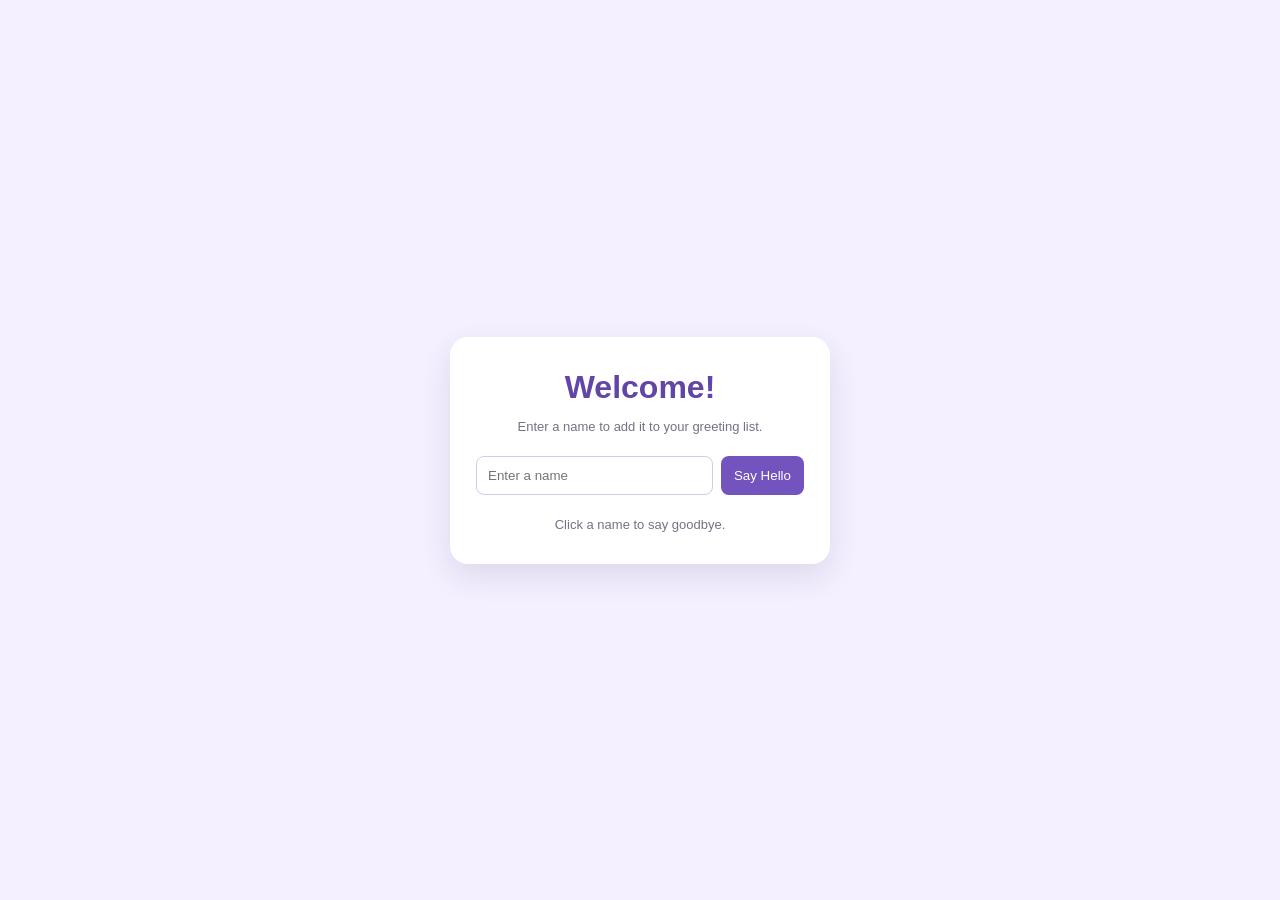
<file: index.html>
<!DOCTYPE html>
<html lang="en">
<head>
  <meta charset="UTF-8">
  <meta name="viewport" content="width=device-width, initial-scale=1.0">
  <title>Friendly Greetings</title>
  <link rel="stylesheet" href="styles.css">
</head>
<body>
  <main class="greeting-card">
    <h1 id="message">Welcome!</h1>
    <p class="hint">Enter a name to add it to your greeting list.</p>
    <div class="name-form">
      <input id="personName" type="text" placeholder="Enter a name" aria-label="Name">
      <button id="addButton" type="button">Say Hello</button>
    </div>
    <ul id="namesList"></ul>
    <p class="tip">Click a name to say goodbye.</p>
  </main>
  <script src="script.js"></script>
</body>
</html>
</file>
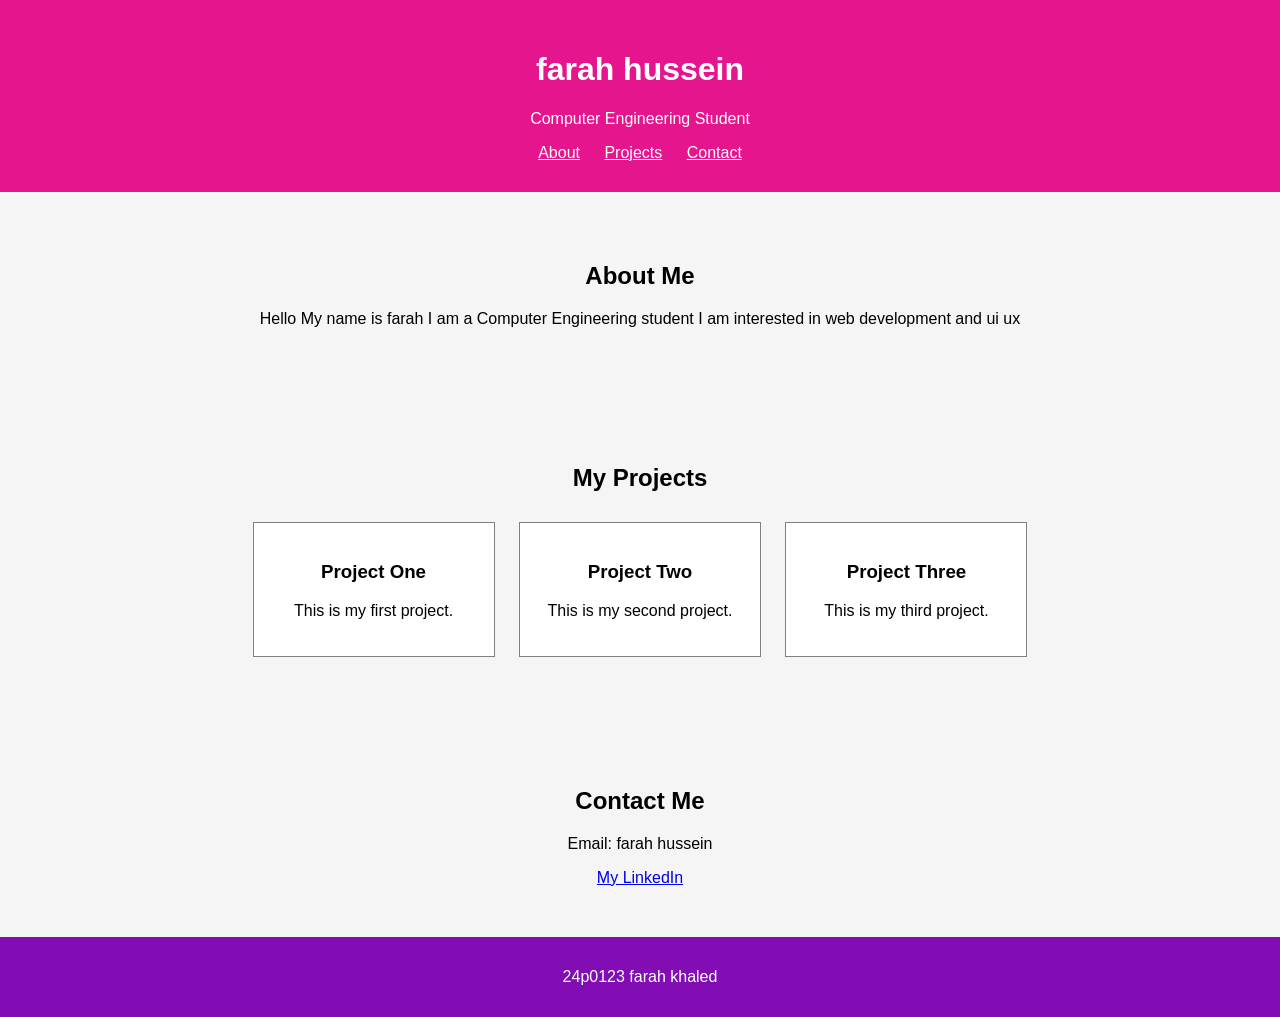
<file: lab2/index.html>
<!DOCTYPE html>

<html>

<head>

    <title>Farah Portfolio</title>

    <link rel="stylesheet" href="style.css">

</head>

<body>
<div class="header">
    <h1>farah hussein </h1>
    <p>Computer Engineering Student</p>

    <a href="#about">About</a>
    <a href="#projects">Projects</a>
    <a href="#contact">Contact</a>
</div>


<div id="about">
    <h2>About Me</h2>

    <p>
        Hello My name is farah
        I am a Computer Engineering student
        I am interested in web development and ui ux
    </p>
</div>


<div id="projects">
    <h2>My Projects</h2>

    <div class="project">
        <h3>Project One</h3>
        <p>This is my first project.</p>
    </div>

    <div class="project">
        <h3>Project Two</h3>
        <p>This is my second project.</p>
    </div>

    <div class="project">
        <h3>Project Three</h3>
        <p>This is my third project.</p>
    </div>

</div>


<div id="contact">
    <h2>Contact Me</h2>

    <p>Email: farah hussein</p>

    <a href="https://www.linkedin.com">
        My LinkedIn
    </a>
</div>


<div class="footer">
    <p>24p0123 farah khaled </p>
</div>
</body>
</html>
</file>
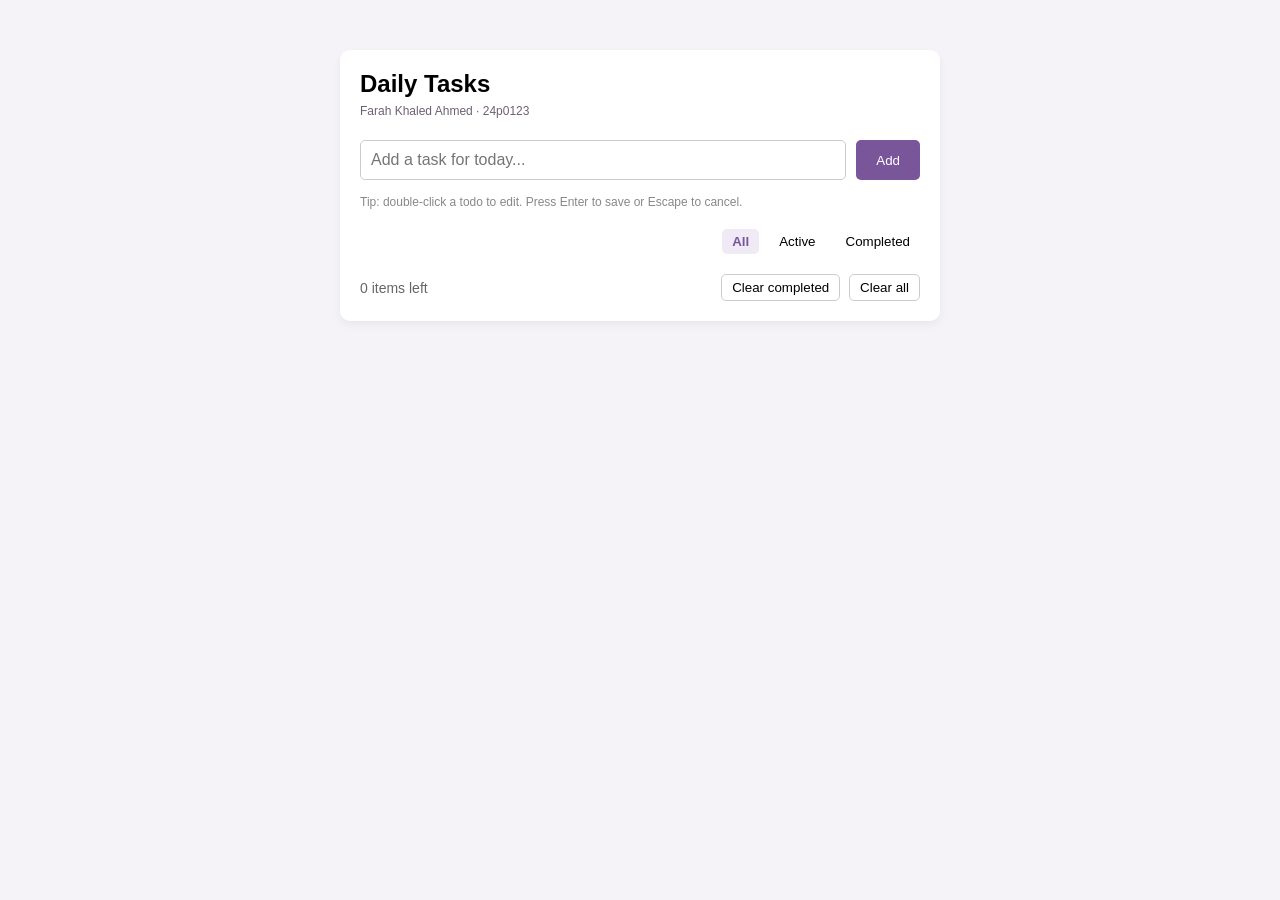
<file: lab4/index.html>
<!DOCTYPE html>
<html lang="en">
<head>
    <meta charset="UTF-8">
    <meta name="viewport" content="width=device-width, initial-scale=1.0">
    <title>Daily Tasks</title>
    <link rel="stylesheet" href="style.css">
</head>
<body>
    <div class="todo-container">
        <h1>Daily Tasks</h1>
        <p class="student">Farah Khaled Ahmed &middot; 24p0123</p>
        <div class="input-section">
            <input type="text" id="todoInput" placeholder="Add a task for today..." aria-label="New task">
            <button id="addBtn">Add</button>
        </div>
        <p class="tip">Tip: double-click a todo to edit. Press Enter to save or Escape to cancel.</p>

        <div class="filters">
            <button class="filter-btn active" data-filter="all">All</button>
            <button class="filter-btn" data-filter="active">Active</button>
            <button class="filter-btn" data-filter="completed">Completed</button>
        </div>

        <ul id="todoList"></ul>

        <div class="footer">
            <span id="itemCount">0 items left</span>
            <div class="footer-actions">
                <button id="clearCompletedBtn">Clear completed</button>
                <button id="clearAllBtn">Clear all</button>
            </div>
        </div>
    </div>
    <!-- Load the application logic. -->
    <script src="app.js"></script>
</body>
</html>
</file>
<file: styles.css>
* { box-sizing: border-box; }
body {
  margin: 0;
  min-height: 100vh;
  display: grid;
  place-items: center;
  background: #f4f0ff;
  font-family: Arial, sans-serif;
  color: #302b42;
}
.greeting-card {
  width: min(90%, 380px);
  padding: 32px 26px;
  background: white;
  border-radius: 18px;
  box-shadow: 0 12px 30px rgba(65, 45, 100, 0.12);
  text-align: center;
  overflow-wrap: anywhere;
}
h1 { margin: 0 0 12px; color: #6246a5; }
.hint, .tip { font-size: 13px; color: #777087; }
.name-form { display: flex; gap: 8px; margin: 22px 0; }
input {
  min-width: 0;
  flex: 1;
  padding: 11px;
  border: 1px solid #d5cbe9;
  border-radius: 8px;
}
button {
  padding: 11px 13px;
  border: 0;
  border-radius: 8px;
  background: #7353bd;
  color: white;
  cursor: pointer;
}
button:hover { background: #593c9e; }
ul { padding: 0; margin: 0; list-style: none; }
li {
  padding: 11px;
  margin: 9px 0;
  background: #f2edfc;
  border-radius: 8px;
  cursor: pointer;
}
li:hover { background: #e3d8fa; }
.tip { margin-bottom: 0; }
</file>
<file: lab2/style.css>
body { font-family: Arial; margin: 0; background-color: whitesmoke; }
.header { background-color: rgb(229, 21, 142); color: white; text-align: center; padding: 30px; }
.header a { color: white; margin: 10px; }
#about { text-align: center; padding: 50px; }
#projects { text-align: center; padding: 50px; }
.project { display: inline-block; width: 200px;
background-color: white;

margin: 10px;
padding: 20px;

border: 1px solid gray;
}
#contact { text-align: center; padding: 50px; }
.footer { background-color: rgb(130, 13, 180); color: white;
text-align: center;
padding: 15px;
}
</file>
<file: lab4/style.css>
* {
    box-sizing: border-box;
    margin: 0;
    padding: 0;
    font-family: sans-serif;
}

body {
    background-color: #f6f3f8;
    display: flex;
    justify-content: center;
    padding: 50px 16px;
}

.todo-container {
    background: white;
    width: 600px;
    max-width: 100%;
    padding: 20px;
    border-radius: 10px;
    box-shadow: 0 4px 10px rgba(0,0,0,0.05);
}

h1 {
    margin-bottom: 6px;
    font-size: 24px;
}

.input-section {
    display: flex;
    gap: 10px;
    margin-bottom: 15px;
}

#todoInput {
    flex: 1;
    padding: 10px;
    border: 1px solid #ccc;
    border-radius: 5px;
    font-size: 16px;
}

#addBtn {
    padding: 10px 20px;
    background: #795599;
    color: white;
    border: none;
    border-radius: 5px;
    cursor: pointer;
}

.tip {
    font-size: 12px;
    color: #888;
    margin-bottom: 20px;
}

.filters {
    display: flex;
    gap: 10px;
    margin-bottom: 20px;
    justify-content: flex-end;
}

.filter-btn {
    border: none;
    background: transparent;
    cursor: pointer;
    padding: 5px 10px;
    border-radius: 5px;
}

    .filter-btn.active {
        background: #f0e9f6;
        color: #795599;
        font-weight: bold;
    }

ul {
    list-style: none;
    margin-bottom: 20px;
}

li {
    display: flex;
    align-items: center;
    justify-content: space-between;
    padding: 10px 0;
    border-bottom: 1px solid #eee;
}

    li.completed .todo-text {
        text-decoration: line-through;
        color: #888;
    }

.todo-text {
    flex: 1;
    margin-left: 10px;
    cursor: pointer;
}

.delete-btn {
    background: transparent;
    border: none;
    color: #aaa;
    cursor: pointer;
    font-size: 16px;
}

.edit-input {
    flex: 1;
    margin-left: 10px;
    padding: 5px;
    display: none;
}

li.editing .todo-text {
    display: none;
}

li.editing .edit-input {
    display: block;
}

.footer {
    display: flex;
    justify-content: space-between;
    align-items: center;
    font-size: 14px;
    color: #666;
}

.footer-actions button {
    border: 1px solid #ccc;
    background: transparent;
    padding: 5px 10px;
    margin-left: 5px;
    border-radius: 5px;
    cursor: pointer;
}

.student { color: #6d6075; font-size: 12px; margin-bottom: 22px; }
#todoInput, .edit-input { min-width: 0; }
.todo-text { overflow-wrap: anywhere; min-width: 0; }
input[type="checkbox"] { accent-color: #795599; }
button:focus-visible, input:focus-visible { outline: 2px solid #795599; outline-offset: 2px; }
@media (max-width: 480px) {
    body { padding-top: 24px; }
    .todo-container { padding: 18px; }
    .footer { flex-wrap: wrap; gap: 14px; }
    .footer-actions { display: flex; flex-wrap: wrap; gap: 6px; }
    .footer-actions button { margin-left: 0; }
}
</file>
